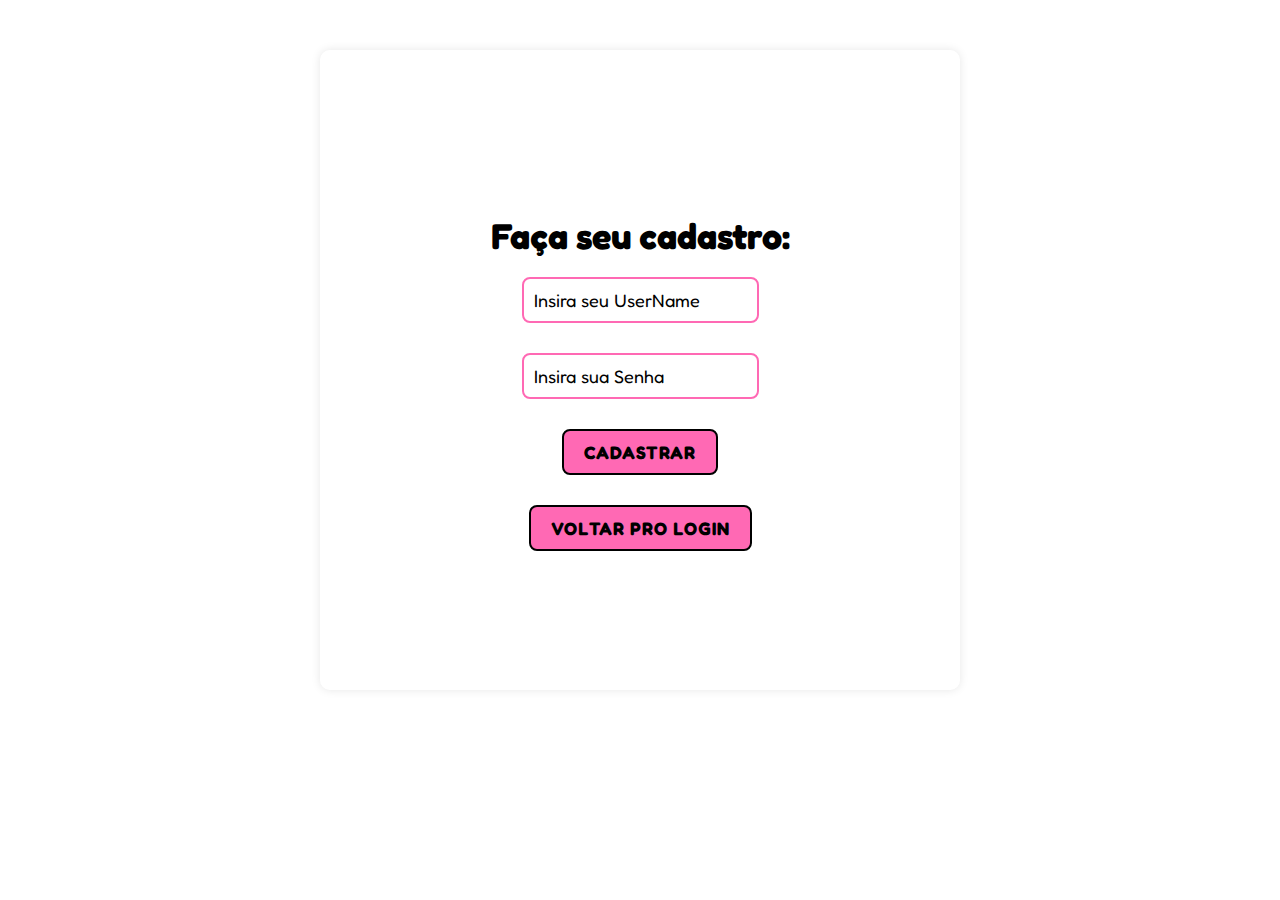
<file: cadastro.html>
<!DOCTYPE html>
<html lang="en">
<head>
  <meta charset="UTF-8">
  <meta name="viewport" content="width=device-width, initial-scale=1.0">
  <link rel="stylesheet" href="cadastro2.css">
  <title>Cadastro</title>
</head>
<body>
  <div class="startScreen">
    <div class="content">
      <h1 class="text-center">Faça seu cadastro:</h1>
      <form id="cadastroForm" action="salvar_score.php" method="POST">
        <label for="username"></label>
        <input type="text" id="username" name="username" class="form-control" placeholder="Insira seu UserName"><br>
        <label for="senha" class="form-label"></label>
        <input type="password" id="senha" name="senha" class="form-control" placeholder="Insira sua Senha">
        <div class="text-center form-group">
          <button type="submit" id="salvar" class="">Cadastrar</button><br>
          <button id = "login" class="button"> <a href="login.html">Voltar pro login</a></button>
       
        </div>
      </form>
    </div>
  </div>
  <script>
    document.getElementById("cadastroForm").addEventListener("submit", function(event) {
      // Obtém os valores do formulário
      const username = document.getElementById("username").value;
      const password = document.getElementById("senha").value;
      
      // Verifica se algum dos campos está vazio
      if (username === "" || password === "") {
        // Se algum campo estiver vazio, não envie o formulário
        alert("Por favor, preencha todos os campos.");
        event.preventDefault(); // Impede o envio padrão do formulário
      }
    });
  </script>
</body>
</html>
</file>
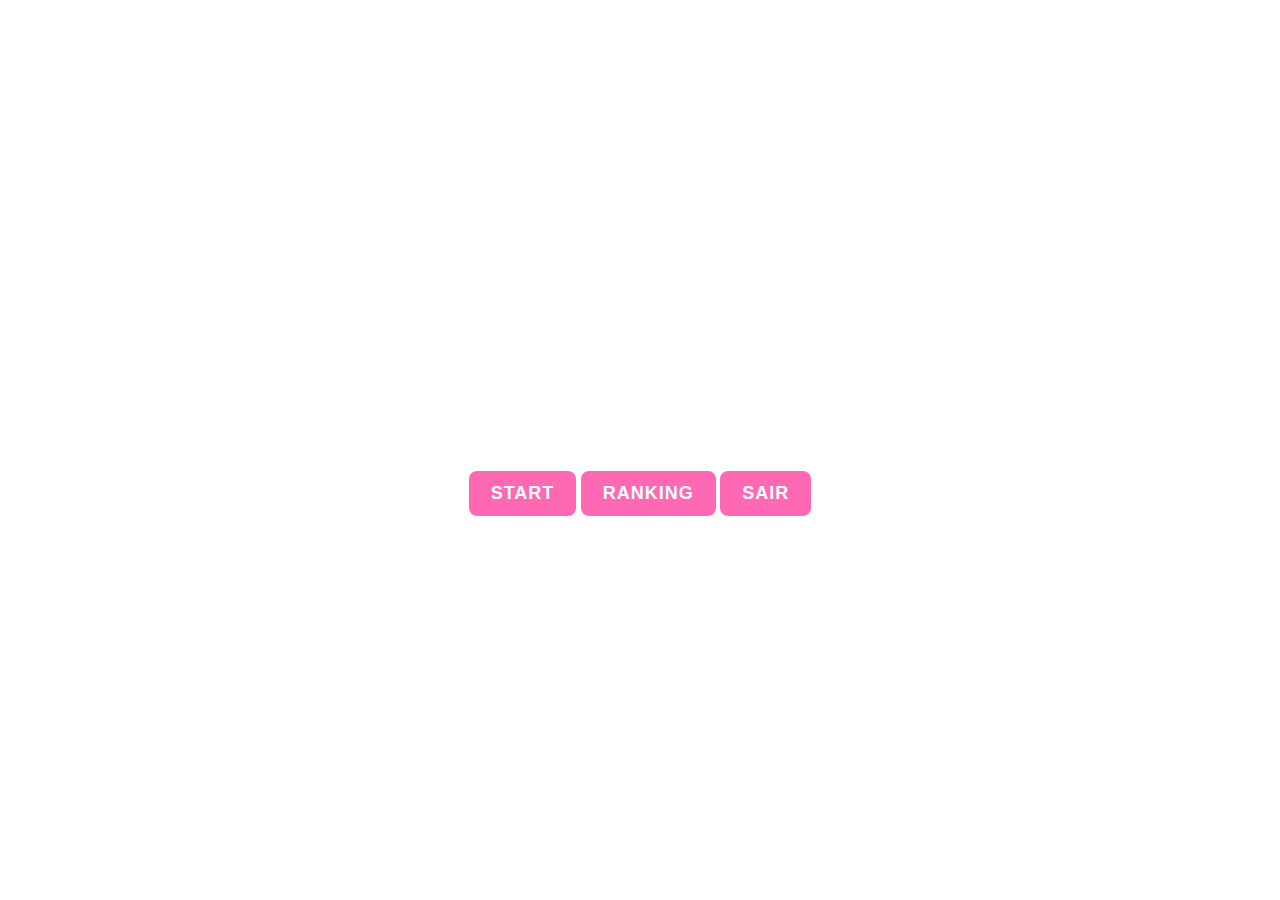
<file: inicial.html>
<!DOCTYPE html>
<html lang="en">
<head>
  <meta charset="UTF-8">
  <meta name="viewport" content="width=device-width, initial-scale=1.0">
  <title>Quiz Game</title>
  <link rel="stylesheet" href="inicial.css">
</head>
<body>
  <div id="startScreen">
    <div class="content">
      <h1>Jornada Binária - Quiz Game</h1>
      <button id="startBtn">Start</button>
      <button id="ranking">Ranking</button>
      <button id="sair">Sair</button>
    </div>
  </div>

  <script>
    document.getElementById("startBtn").onclick = function () {
      window.location.href = "index.html";
    };
    document.getElementById("ranking").onclick = function () {
      window.location.href = "ranking.html";
    };
  
    document.getElementById("sair").onclick = function () {
        var xhr = new XMLHttpRequest();
        xhr.open("GET", "logout.php", true);
        xhr.send();
        
        // Redirecionar para a tela de login após o logout
        window.location.href = "login.html";
    };
</script>

     

  </script>
</body>
</html>
</file>
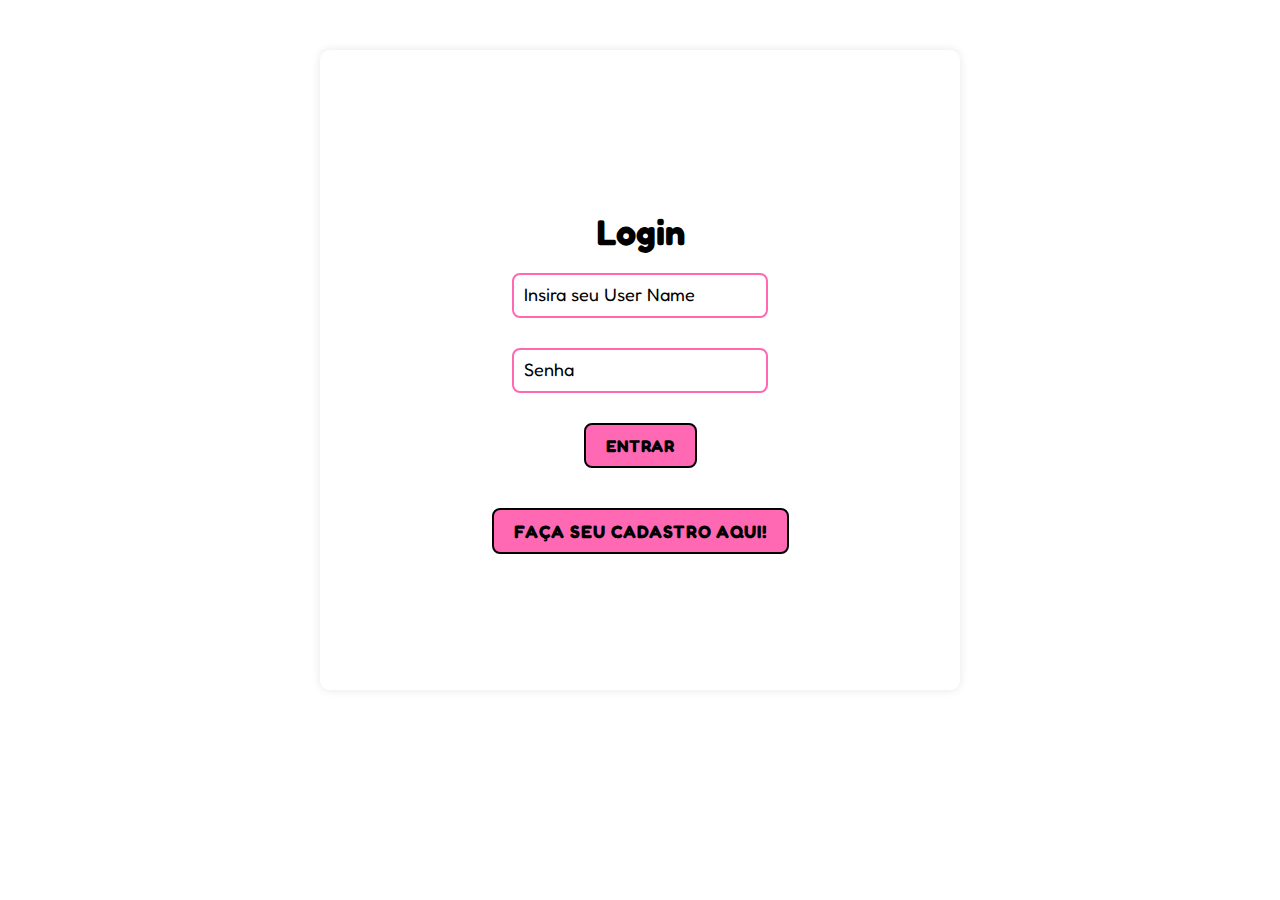
<file: login.html>
<!DOCTYPE html>
<html lang="en">
<head>
  <meta charset="UTF-8">
  <meta name="viewport" content="width=device-width, initial-scale=1.0">
  <title>Quiz Game</title>
  <link rel="stylesheet" href="login2.css">
</head>
<body>
  <div id="startScreen">
    <div class="content">
      <h1>Login</h1>
      <!-- Formulário de login -->
      <form id="cadastroForm" action="salvar_score.php" method="POST">
        <label for="login"></label>
        <input type="text" id="usernameInput" name="username" placeholder="Insira seu User Name">
        <br>
        <input type="password" id="senha" name="senha" placeholder="Senha">
        <br>
        <button type="submit" id="startBtn" class="button">Entrar</button><br>
      </form>
      <button id="cadastro" class="button"> <a href="cadastro.html">Faça seu cadastro aqui!</a></button>
    </div>
  </div>  
</body>
</html>
</file>
<file: cadastro2.css>
/* Adicione essas regras CSS ao seu arquivo ranking2.css */
@import url('https://fonts.googleapis.com/css2?family=Fredoka+One&display=swap');

body {
    margin: 0;
    padding: 0;
    font-family: Arial, sans-serif;
    background-image: url('https://i.redd.it/jbut5yiy0b461.gif');
    background-size: cover;
    background-position: center;
    animation: animacaoFundo 5s infinite;
}

.startScreen {
    background-color: rgba(255, 255, 255, 0.6);
    border-radius: 10px;
    box-shadow: 0 0 10px rgba(0, 0, 0, 0.1);
    padding: 20px;
    text-align: center;
    max-width: 600px;
    width: 60%;
    margin: auto; /* Centraliza horizontalmente */
    margin-top: 50px; /* Adiciona espaço no topo */
    height: 600px; /* Ajusta a altura do contêiner */
    display: flex; /* Adiciona display flex */
    justify-content: center; /* Centraliza horizontalmente */
    align-items: center; /* Centraliza verticalmente */
}

@keyframes animacaoFundo {
    0% {
        transform: scale(1);
    }

    50% {
        transform: scale(1.1);
    }

    100% {
        transform: scale(1);
    }
}

.content {
    text-align: center;
}

h1 {
    color: #000;
    font-size: 36px;
    margin-bottom: 20px;
    font-family: 'Fredoka One', cursive;
}

button {
  background-color: #ff69b4;
  color: #000;
  border: 2px solid #000;
  padding: 10px 20px;
  border-radius: 8px;
  cursor: pointer;
  font-size: 18px;
  font-weight: bold;
  text-transform: uppercase;
  letter-spacing: 1px;
  transition: background-color 0.3s ease, color 0.3s ease;
  font-family: 'Fredoka One', cursive;
  
}
button a {
    text-decoration: none;
    color: inherit;
}

button:hover {
    background-color: #ff8ac7;
    border-color: #ff8ac7;
  
}

#salvar a {
    text-decoration: #000;
    color: #000;
    font-family: 'Fredoka One', cursive;
}

#salvar:hover {
    background-color: #ff8ac7;
    border-color: #ff8ac7;
}

input[type="text"],
input[type="password"] {
    padding: 10px;
    border: 2px solid #ff69b4;
    border-radius: 8px;
    font-size: 18px;
    color: white;
    background-color: transparent;
    transition: border-color 0.3s ease, color 0.3s ease;
    outline: none;
    font-family: 'Fredoka One', cursive;
    margin-bottom: 30px;
}

input[type="text"]::placeholder,
input[type="password"]::placeholder {
    color: #000;
    font-family: 'Fredoka One', cursive;
}

input[type="text"]:focus,
input[type="password"]:focus {
    border-color: #ff8ac7;
}
#login{
    margin-top: 30px;
    
   
}
</file>
<file: inicial.css>
body {
  margin: 0;
  padding: 0;
  font-family: Arial, sans-serif;
  background-image: url('https://i.redd.it/jbut5yiy0b461.gif');

  background-size: cover;
  background-position: center;
  animation: animacaoFundo 10s infinite;

}

@keyframes animacaoFundo {
  0% {
    transform: scale(1);
  }

  50% {
    transform: scale(1.1);
  }

  100% {
    transform: scale(1);
  }
}

#startScreen {
  height: 100vh;
  display: flex;
  justify-content: center;
  align-items: center;
}

.content {
  text-align: center;
}

h1 {
  color: #fff;
  font-size: 36px;
  margin-bottom: 20px;
}

button {
  background-color: #ff69b4;
  color: white;
  border: 2px solid #ff69b4;
  padding: 10px 20px;
  border-radius: 8px;
  cursor: pointer;
  font-size: 18px;
  font-weight: bold;
  text-transform: uppercase;
  letter-spacing: 1px;
  transition: background-color 0.3s ease, color 0.3s ease;
}

button:hover {
  background-color: #ff8ac7;
  border-color: #ff8ac7;
}
</file>
<file: login2.css>
@import url('https://fonts.googleapis.com/css2?family=Fredoka+One&display=swap');

body {
  font-family: Arial, sans-serif;
  
  margin: 0;
  padding: 0;
  display: flex;
  justify-content: center;
  align-items: center;
  height: 100vh;
  background-image: url('https://i.redd.it/jbut5yiy0b461.gif');
  background-size: cover;
  
  animation: animacaoFundo 5s infinite;
}

#startScreen {
  background-color: rgba(255, 255, 255, 0.6);
  border-radius: 10px;
  box-shadow: 0 0 10px rgba(0, 0, 0, 0.1);
  padding: 20px;
  text-align: center;
  max-width: 600px;
  width: 60%;
  margin: auto; /* Centraliza horizontalmente */
  margin-top: 50px; /* Adiciona espaço no topo */
  max-height: 600px; /* Ajusta a altura do contêiner */
  display: flex; /* Adiciona display flex */
  justify-content: center; /* Centraliza horizontalmente */
  align-items: center; 

}



@keyframes animacaoFundo {
  0% {
    transform: scale(1);
  }

  50% {
    transform: scale(1.1);
  }

  100% {
    transform: scale(1);
  }
}

#startScreen {
  height: 100vh;
  display: flex;
  justify-content: center;
  align-items: center;
}

.content {
  text-align: center;
}

h1 {
  color: #000;
  font-size: 36px;
  margin-bottom: 20px;
  font-family: 'Fredoka One', cursive;
}

#usernameInput {
  margin-bottom: 30px;
}

#senha {
  margin-bottom: 30px;
}

.button {
  background-color: #ff69b4;
  color: #000;
  border: 2px solid #000;
  padding: 10px 20px;
  border-radius: 8px;
  cursor: pointer;
  font-size: 18px;
  font-weight: bold;
  text-transform: uppercase;
  letter-spacing: 1px;
  transition: background-color 0.3s ease, color 0.3s ease;
}

.button:hover {
  background-color: #ff8ac7;
  border-color: #ff8ac7;
}

#startBtn {
  font-size: 15px;
  font-family: 'Fredoka One', cursive;

}

#cadastro {
  margin-top: 10px;
  font-family: 'Fredoka One', cursive;
  /* Adicione um espaço entre os botões */
}

#cadastro a {
  text-decoration: #000;
  color: #000;

}

#cadastro:hover {

  background-color: #ff8ac7;
  border-color: #ff8ac7;
  margin-bottom: 30px;

}

#startBtn {
  margin-bottom: 30px;
  font-family: 'Fredoka One', cursive;
  color: #000;
  font-size: 17px;

}

input[type="text"] {
  padding: 10px;
  border: 2px solid #ff69b4;
  border-radius: 8px;
  font-size: 18px;
  color: #000;

  background-color: transparent;
  transition: border-color 0.3s ease, color 0.3s ease;
  outline: none;

}

input[type="text"]::placeholder {
  color: #000;
  align: center;
  font-family: 'Fredoka One', cursive;

}

input[type="text"]:focus {
  border-color: #ff8ac7;


}

input[type="password"] {
  padding: 10px;
  border: 2px solid #ff69b4;
  border-radius: 8px;
  font-size: 18px;


  background-color: transparent;
  transition: border-color 0.3s ease, color 0.3s ease;
  outline: none;

}

input[type="password"]::placeholder {
  color: #000;
  align: center;
  font-family: 'Fredoka One', cursive;

}

input[type="password"]:focus {
  border-color: #ff8ac7;


}
</file>
